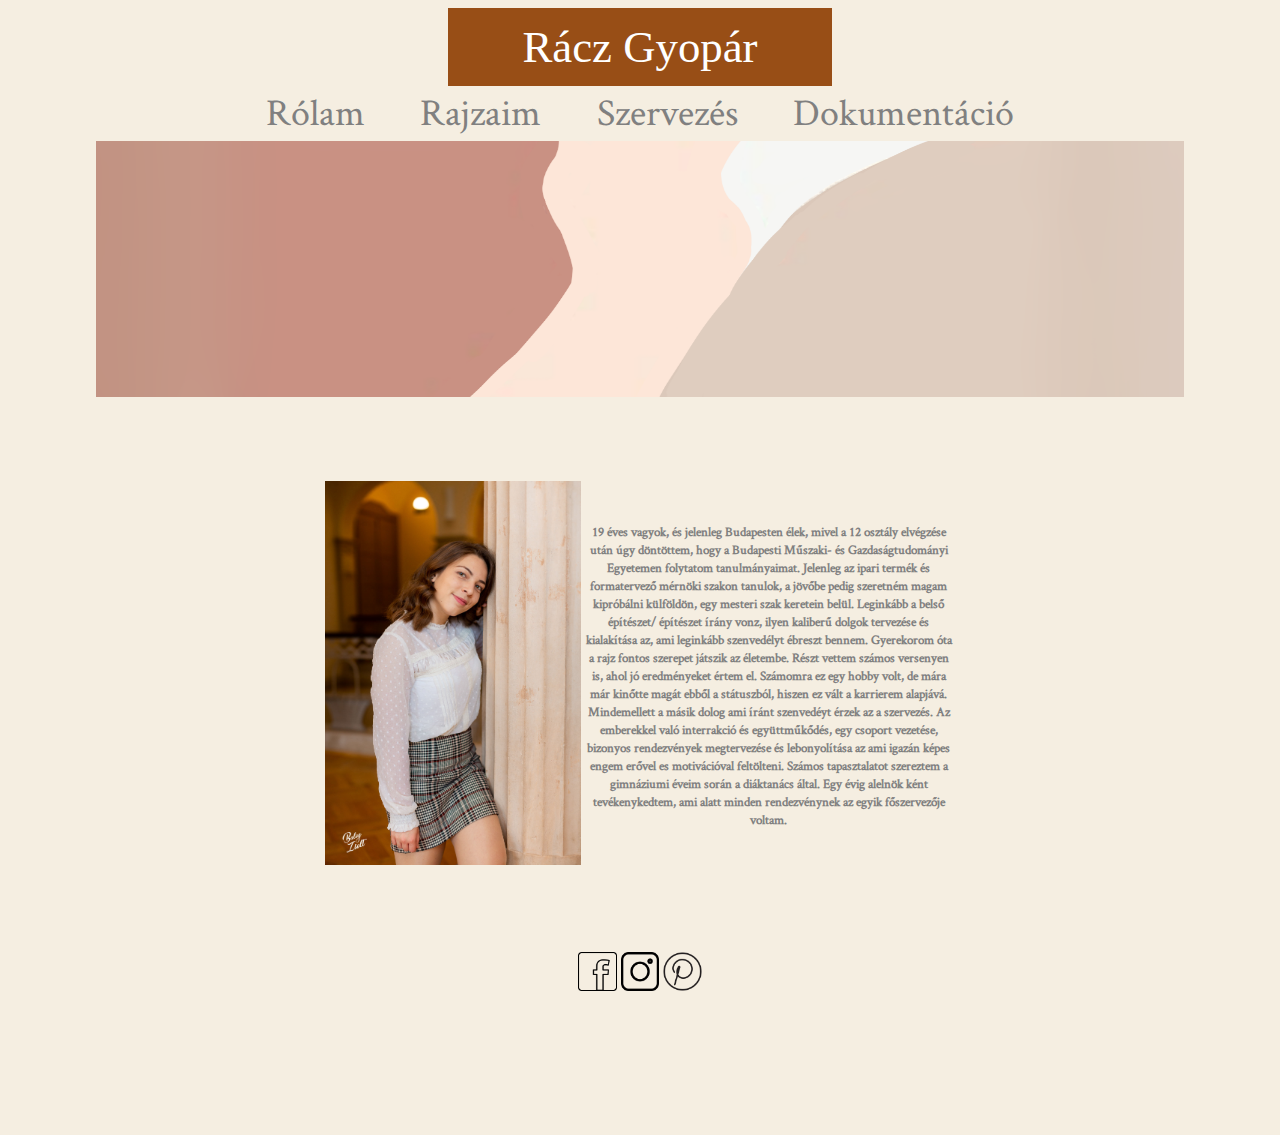
<file: index.html>
<!DOCTYPE html>
<html>
<head>
	<title>Gyopi oldala</title>

	<meta charset="utf-8">

		<meta name="viewport" content="width=device-width, initial-scale=1.0">

		<link rel="stylesheet" type="text/css" href="css/main.css">
</head>
<body>

<center>
 	<div class="cucc">Rácz Gyopár</div>
</center>

<center>
	<div class="menü">
		<a href="index.html" class="gomb">Rólam</a>
		<a href="lap2.html" class="gomb">Rajzaim</a>
		<a href="lap3.html" class="gomb">Szervezés</a>
		<a href="lap4.html" class="gomb">Dokumentáció</a>
	</div>
</center>

<center>
	<table>
		<tr>
			<th>
				<img src="css/bori.png" class="borito">
			</th>
		</tr>
	</table>
</center>

<div style=" height: 6vw"></div>

<center>
	<table class="tabla" cellspacing="0">
		<tr>
			<th>
			<img src="css/me.png" class="kep1">	
			</th>
			<th>
				19 éves vagyok, és jelenleg Budapesten élek, mivel a 12 osztály elvégzése után úgy döntöttem, hogy a Budapesti Műszaki- és Gazdaságtudományi Egyetemen folytatom tanulmányaimat. Jelenleg az ipari termék és formatervező mérnöki szakon tanulok, a jövőbe pedig szeretném magam kipróbálni külföldön, egy mesteri szak keretein belül. Leginkább a belső építészet/ építészet írány vonz, ilyen kaliberű dolgok tervezése és kialakítása az, ami leginkább szenvedélyt ébreszt bennem. Gyerekorom óta a rajz fontos szerepet játszik az életembe. Részt vettem számos versenyen is, ahol jó eredményeket értem el. Számomra ez egy hobby volt, de mára már kinőtte magát ebből a státuszból, hiszen ez vált a karrierem alapjává. Mindemellett a másik dolog ami íránt szenvedéyt érzek az a szervezés. Az emberekkel való interrakció és együttműkődés, egy csoport vezetése, bizonyos rendezvények megtervezése és lebonyolítása az ami igazán képes engem erővel es motivációval feltölteni. Számos tapasztalatot szereztem a gimnáziumi éveim során a diáktanács által. Egy évig alelnök ként tevékenykedtem, ami alatt minden rendezvénynek az egyik főszervezője voltam.

			</th>
		</tr>
	</table>
</center>
<div style=" height: 6vw"></div>
<center>
	<table cellspacing="3">
		<tr>
			<th>
				<a href="https://www.facebook.com/gyopi.racz/" ><img src="css/fb.png" class="icon"></a>
				<a href="https://www.instagram.com/cookiepingvin/"><img src="css/insta.png" class="icon"></a>
				<a href="https://www.pinterest.ca/cookiepingvin/_saved/"><img src="css/pin.png" class="icon"></a>
			</th>
		</tr>
	</table>
</center>

<div style=" height: 10vw"></div>
</body>
</body>
</html>
</file>
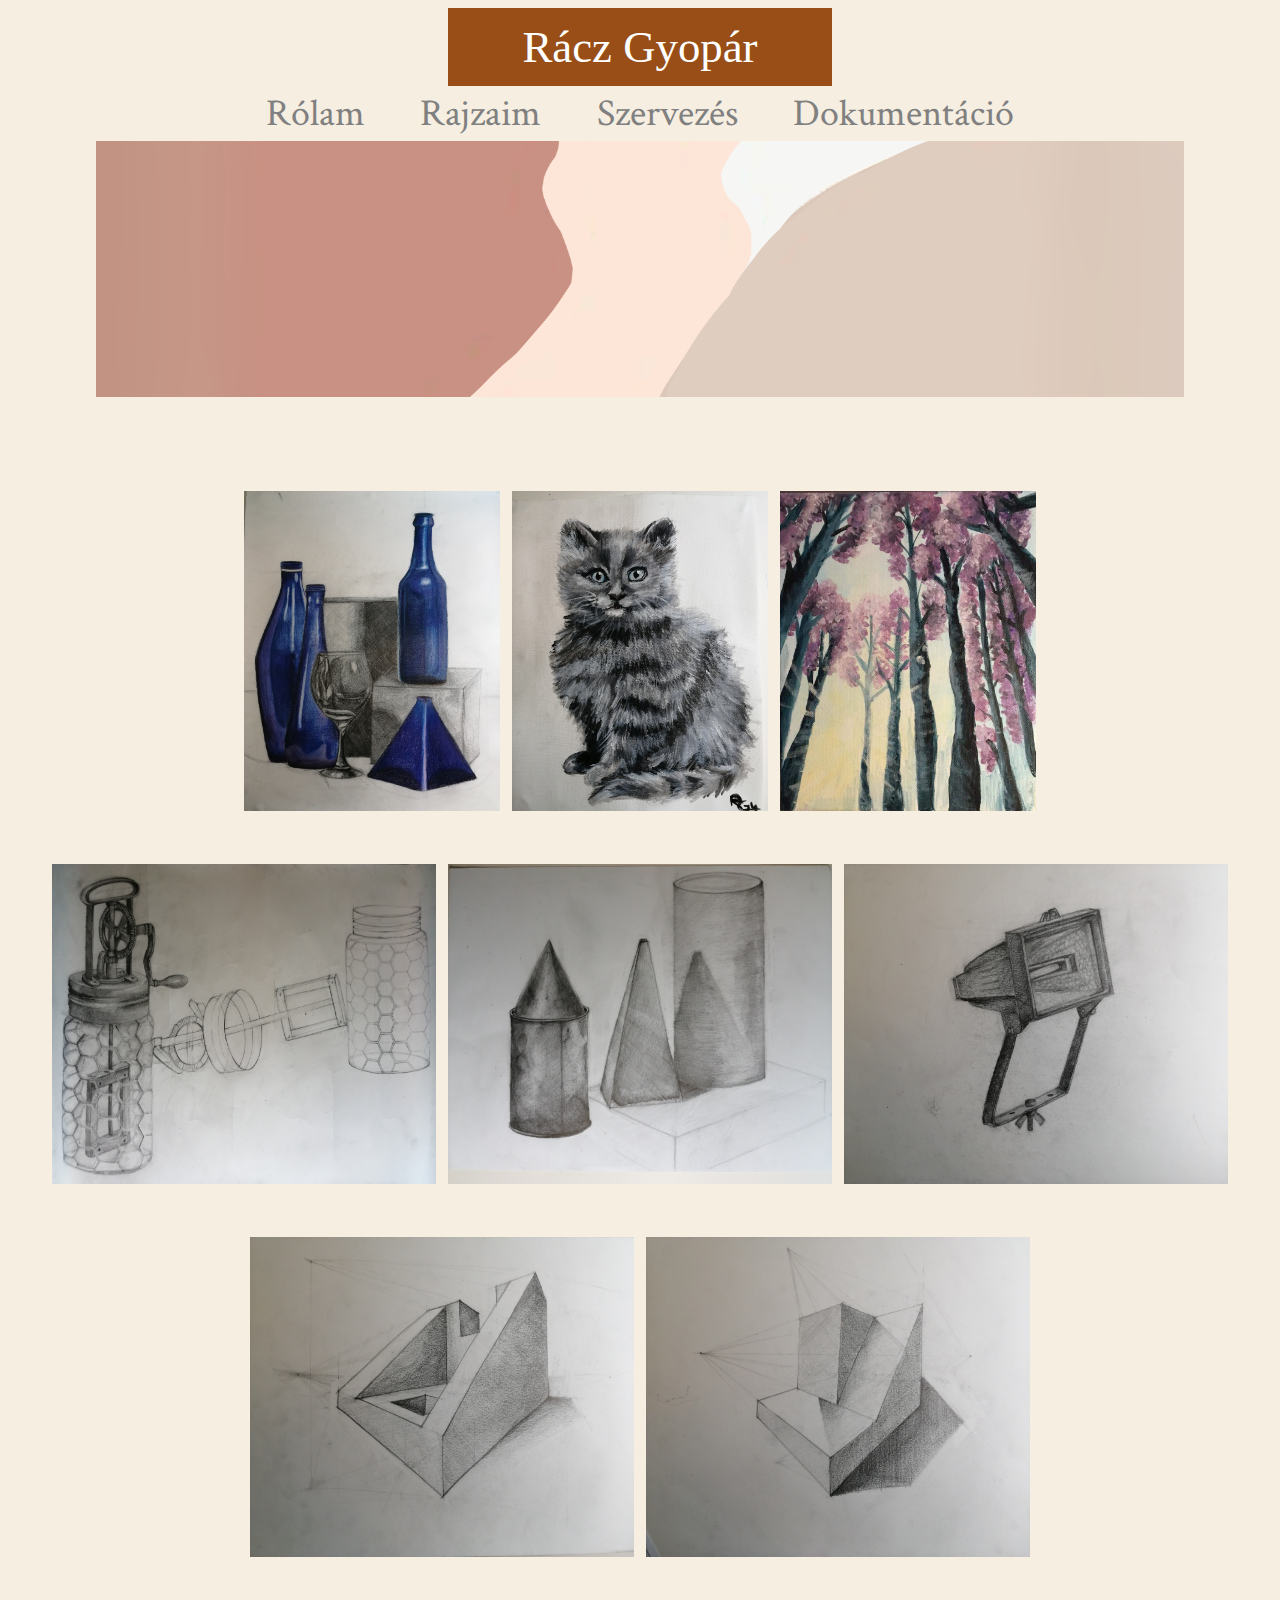
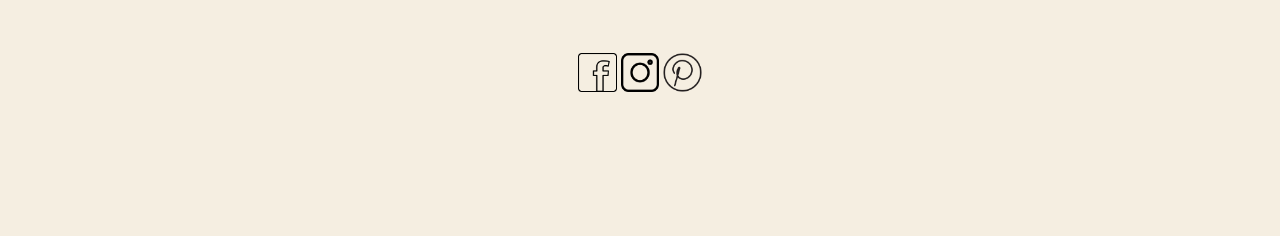
<file: lap2.html>
<!DOCTYPE html>
<html>
<head>
	<title>Portfolio</title>

	<meta charset="utf-8">

		<meta name="viewport" content="width=device-width, initial-scale=1.0">

		<link rel="stylesheet" type="text/css" href="css/main.css">
</head>
<body>

<center>
 	<div class="cucc">Rácz Gyopár</div>
</center>

<center>
	<div class="menü">
		<a href="index.html" class="gomb">Rólam</a>
		<a href="lap2.html" class="gomb">Rajzaim</a>
		<a href="lap3.html" class="gomb">Szervezés</a>
		<a href="lap4.html" class="gomb">Dokumentáció</a>
	</div>
</center>

<center>
	<table>
		<tr>
			<th>
				<img src="css/bori.png" class="borito">
			</th>
		</tr>
	</table>
</center>

<div style=" height: 6vw"></div>

<center>
	<table class="tabla" cellspacing="10">
		<tr>
			<th>
				<img src="css/1.png" class="allo">	
			</th>
			<th>
				<img src="css/2.png" class="allo">
			</th>
			<th>
				<img src="css/3.png" class="allo">
			</th>
		</tr>
	</table>
</center>
<div style=" height: 2vw"></div>
<center>
	<table class="tabla" cellspacing="10">
		<tr>
			<th>
				<img src="css/4.png" class="rajzok">	
			</th>
			<th>
				<img src="css/8.png" class="rajzok">
			</th>
			<th>
				<img src="css/6.png" class="rajzok">
			</th>
		</tr>
	</table>
</center>
<div style=" height: 2vw"></div>
<center>
	<table class="tabla" cellspacing="10">
		<tr>
			<th>
				<img src="css/7.png" class="rajzok">	
			</th>
			<th>
				<img src="css/9.png" class="rajzok">
			</th>
		</tr>
	</table>
</center>
<div style=" height: 6vw"></div>
<center>
	<table cellspacing="3">
		<tr>
			<th>
				<a href="https://www.facebook.com/gyopi.racz/" ><img src="css/fb.png" class="icon"></a>
				<a href="https://www.instagram.com/cookiepingvin/"><img src="css/insta.png" class="icon"></a>
				<a href="https://www.pinterest.ca/cookiepingvin/_saved/"><img src="css/pin.png" class="icon"></a>
			</th>
		</tr>
	</table>
</center>
<div style=" height: 10vw"></div>
</body>
</body>
</html>
</file>
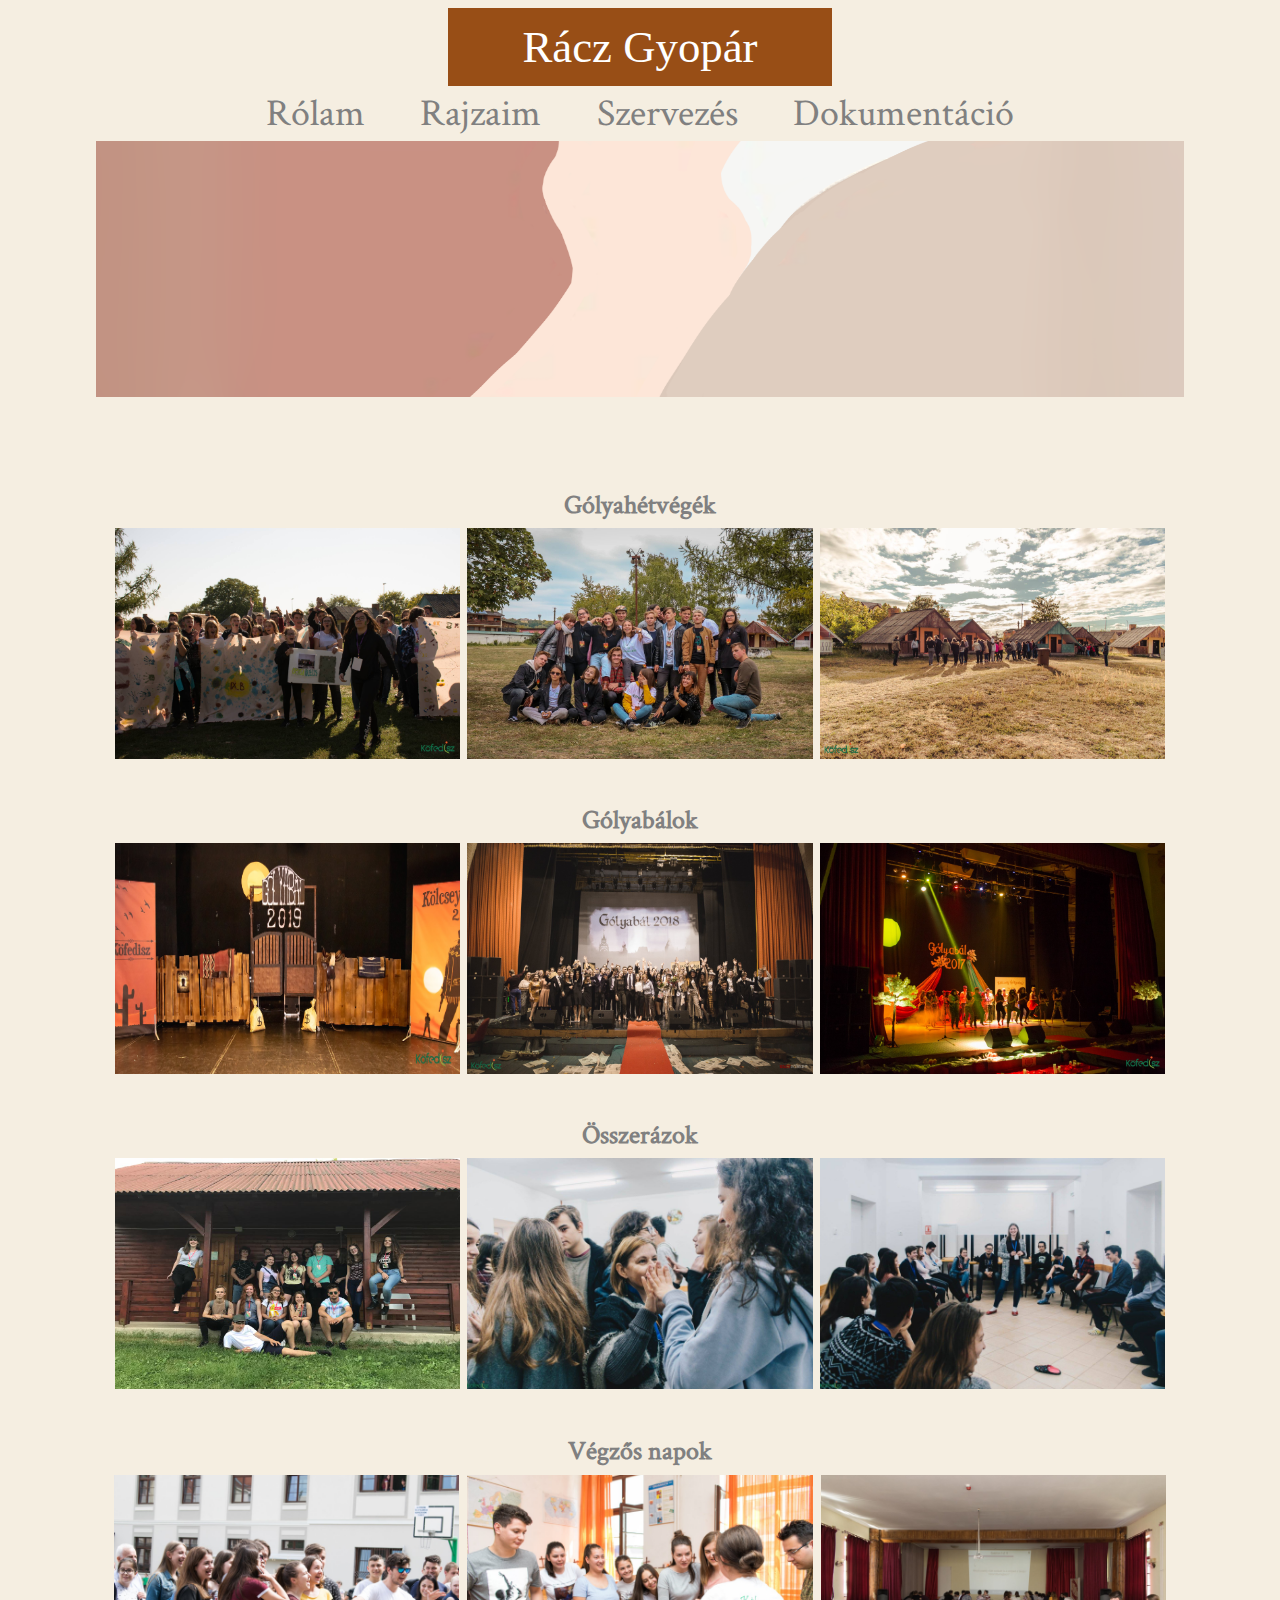
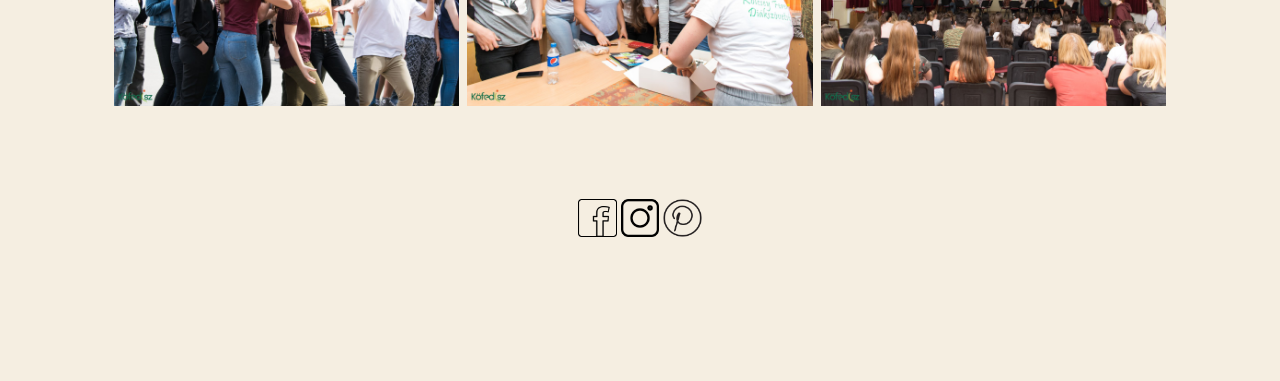
<file: lap3.html>
<!DOCTYPE html>
<html>
<head>
	<title>Gyopi oldala</title>

	<meta charset="utf-8">

		<meta name="viewport" content="width=device-width, initial-scale=1.0">

		<link rel="stylesheet" type="text/css" href="css/main.css">
</head>
<body>

<center>
 	<div class="cucc">Rácz Gyopár</div>
</center>

<center>
	<div class="menü">
		<a href="index.html" class="gomb">Rólam</a>
		<a href="lap2.html" class="gomb">Rajzaim</a>
		<a href="lap3.html" class="gomb">Szervezés</a>
		<a href="lap4.html" class="gomb">Dokumentáció</a>
	</div>
</center>

<center>
	<table>
		<tr>
			<th>
				<img src="css/bori.png" class="borito">
			</th>
		</tr>
	</table>
</center>

<div style=" height: 6vw"></div>
<center>
	<table class="tabla" cellspacing="5">
		<tr>
			<th colspan="3" class="nev">
				Gólyahétvégék
			</th>
		</tr>
		<tr>
			<th>
				<img src="css/GH1.png" class="kepek">	
			</th>
			<th>
				<img src="css/GH2.png" class="kepek">
			</th>
			<th>
				<img src="css/GH3.png" class="kepek">
			</th>
		</tr>
	</table>
</center>
<div style=" height: 2vw"></div>
<center>
	<table class="tabla" cellspacing="5">
		<tr>
			<th colspan="3" class="nev">
				Gólyabálok
			</th>
		</tr>
		<tr>
			<th>
				<img src="css/GB1.png" class="kepek">	
			</th>
			<th>
				<img src="css/GB2.png" class="kepek">
			</th>
			<th>
				<img src="css/GB3.png" class="kepek">
			</th>
		</tr>
	</table>
</center>
<div style=" height: 2vw"></div>
<center>
	<table class="tabla" cellspacing="5">
		<tr>
			<th colspan="3" class="nev">
				Összerázok
			</th>
		</tr>
		<tr>
			<th>
				<img src="css/O1.png" class="kepek">	
			</th>
			<th>
				<img src="css/O2.png" class="kepek">
			</th>
			<th>
				<img src="css/O3.png" class="kepek">
			</th>
		</tr>
	</table>
</center>
<div style=" height: 2vw"></div>
<center>
	<table class="tabla" cellspacing="6">
		<tr>
			<th colspan="3" class="nev">
				Végzős napok
			</th>
		</tr>
		<tr>
			<th>
				<img src="css/V1.png" class="kepek">	
			</th>
			<th>
				<img src="css/V2.png" class="kepek">
			</th>
			<th>
				<img src="css/V3.png" class="kepek">
			</th>
		</tr>
	</table>
</center>
<div style=" height: 6vw"></div>
<center>
	<table cellspacing="3">
		<tr>
			<th>
				<a href="https://www.facebook.com/gyopi.racz/" ><img src="css/fb.png" class="icon"></a>
				<a href="https://www.instagram.com/cookiepingvin/"><img src="css/insta.png" class="icon"></a>
				<a href="https://www.pinterest.ca/cookiepingvin/_saved/"><img src="css/pin.png" class="icon"></a>
			</th>
		</tr>
	</table>
</center>
<div style=" height: 10vw"></div>
</body>
</body>
</html>
</file>
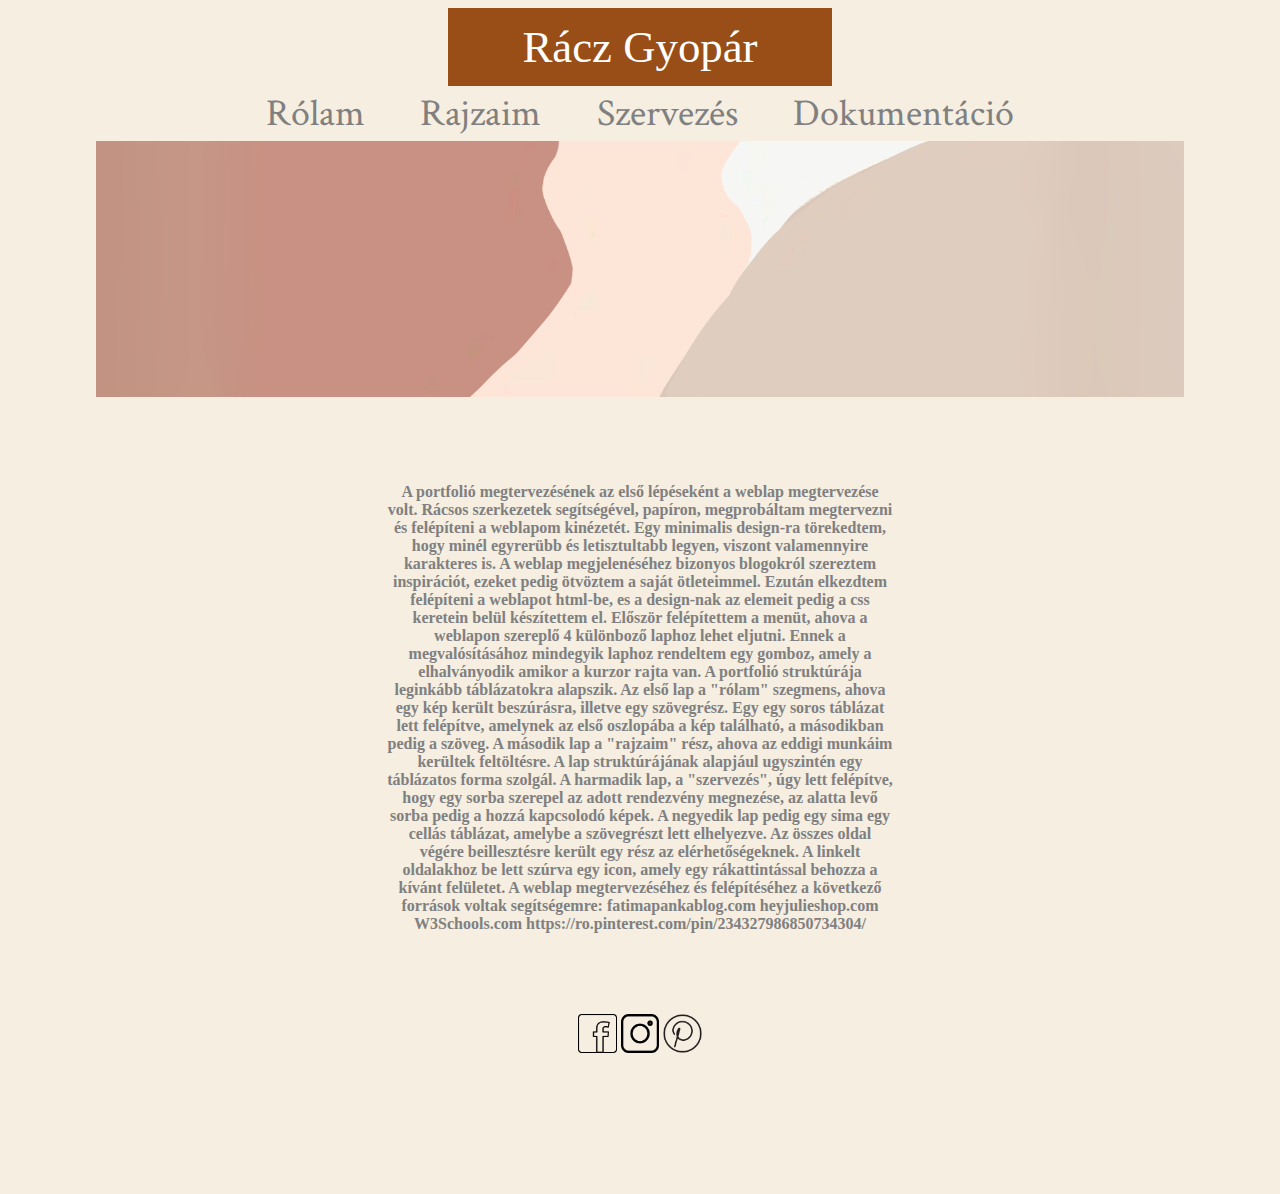
<file: lap4.html>
<!DOCTYPE html>
<html>
<head>
	<title>Gyopi oldala</title>

	<meta charset="utf-8">

		<meta name="viewport" content="width=device-width, initial-scale=1.0">

		<link rel="stylesheet" type="text/css" href="css/main.css">
</head>
<body>

<center>
 	<div class="cucc">Rácz Gyopár</div>
</center>

<center>
	<div class="menü">
		<a href="index.html" class="gomb">Rólam</a>
		<a href="lap2.html" class="gomb">Rajzaim</a>
		<a href="lap3.html" class="gomb">Szervezés</a>
		<a href="lap4.html" class="gomb">Dokumentáció</a>
	</div>
</center>

<center>
	<table>
		<tr>
			<th>
				<img src="css/bori.png" class="borito">
			</th>
		</tr>
	</table>
</center>

<div style=" height: 6vw"></div>
<center>
	<table style=" width: 40vw">
		<tr>
			<th>
				A portfolió megtervezésének az első lépéseként a weblap megtervezése volt. Rácsos szerkezetek segítségével, papíron, megprobáltam megtervezni és felépíteni a weblapom kinézetét. Egy minimalis design-ra törekedtem, hogy minél egyrerübb és letisztultabb legyen, viszont valamennyire karakteres is. A weblap megjelenéséhez bizonyos blogokról szereztem inspirációt, ezeket pedig ötvöztem a saját ötleteimmel.
Ezután elkezdtem felépíteni a weblapot html-be, es a design-nak az elemeit pedig a css keretein belül készítettem el. Először felépítettem a menüt, ahova a weblapon szereplő 4 különboző laphoz lehet eljutni. Ennek a megvalósításához mindegyik laphoz rendeltem egy gomboz, amely a elhalványodik amikor a kurzor rajta van. A portfolió struktúrája leginkább táblázatokra alapszik.
       

Az első lap a "rólam" szegmens, ahova egy kép került
beszúrásra, illetve egy szövegrész. Egy egy soros táblázat lett felépítve, amelynek az első oszlopába a kép található, a másodikban pedig a szöveg.
           
A második lap a "rajzaim" rész, ahova az eddigi munkáim kerültek feltöltésre. A lap struktúrájának alapjául ugyszintén egy táblázatos forma szolgál. 
           

A harmadik lap, a "szervezés", úgy lett felépítve, hogy egy sorba szerepel az adott rendezvény megnezése, az alatta levő sorba pedig a hozzá kapcsolodó képek.


A negyedik lap pedig egy sima egy cellás táblázat, amelybe a szövegrészt lett elhelyezve.
          
Az összes oldal végére beillesztésre került egy rész az elérhetőségeknek. A linkelt oldalakhoz be lett szúrva egy icon, amely egy rákattintással behozza a kívánt felületet.
A weblap megtervezéséhez és felépítéséhez a következő források voltak segítségemre:
fatimapankablog.com
heyjulieshop.com
W3Schools.com
https://ro.pinterest.com/pin/234327986850734304/



			</th>
		</tr>
	</table>
</center>
<div style=" height: 6vw"></div>
<center>
	<table cellspacing="0">
		<tr>
			<th>
				<a href="https://www.facebook.com/gyopi.racz/" ><img src="css/fb.png" class="icon"></a>
				<a href="https://www.instagram.com/cookiepingvin/"><img src="css/insta.png" class="icon"></a>
				<a href="https://www.pinterest.ca/cookiepingvin/_saved/"><img src="css/pin.png" class="icon"></a>
			</th>
		</tr>	
	</table>
</center>
<div style=" height: 10vw"></div>
</body>
</body>
</html>
</file>
<file: css/main.css>
body{
	color: gray;
	background-color: rgb(245,238,225);
	background-repeat: no-repeat;
	background-size: 100%;
}

@font-face {
	font-family: crimsonalap;
	src: url(crimson.ttf);
}

.menü{
	width: 80%;
	text-align: center;	
}

.gomb{
	text-decoration: none;
	font-family: crimsonalap;
	color: gray;
	font-size: 3vw;
	padding-right: 2vw;
	padding-left: 2vw;
	padding-top: 1vw;
	padding-bottom: 1vw;
}

.gomb:hover{
	opacity: 0.5;
}

table {
	width: 80%;
}

.cucc {
    width: 30vw;
    background-image: url('logo.png');
    text-align: center;
    padding-top: 1vw;
    padding-bottom: 1vw;
    font-size: 3.5vw;
    color: white;
}


.tabla {
	width: 50%;
	font-family: crimsonalap;
	font-size: 1vw;
	text-align: center;
}

.icon{
	width: 3vw;
}

.borito{
	height: 20vw;
	width: 85vw;
	position: relative;
}
.kep1 {
	height: 30vw;
	position: relative;
}

.allo{
	height: 25vw;
	width: 20vw;
	position: relative;

}

.rajzok{
	width: 30vw;
	height: 25vw;
	position: relative;

}

.kepek{
	height: 18vw;
	width: 27vw;
	position: relative;
}

.nev {
	font-size: 2vw;
}
</file>
